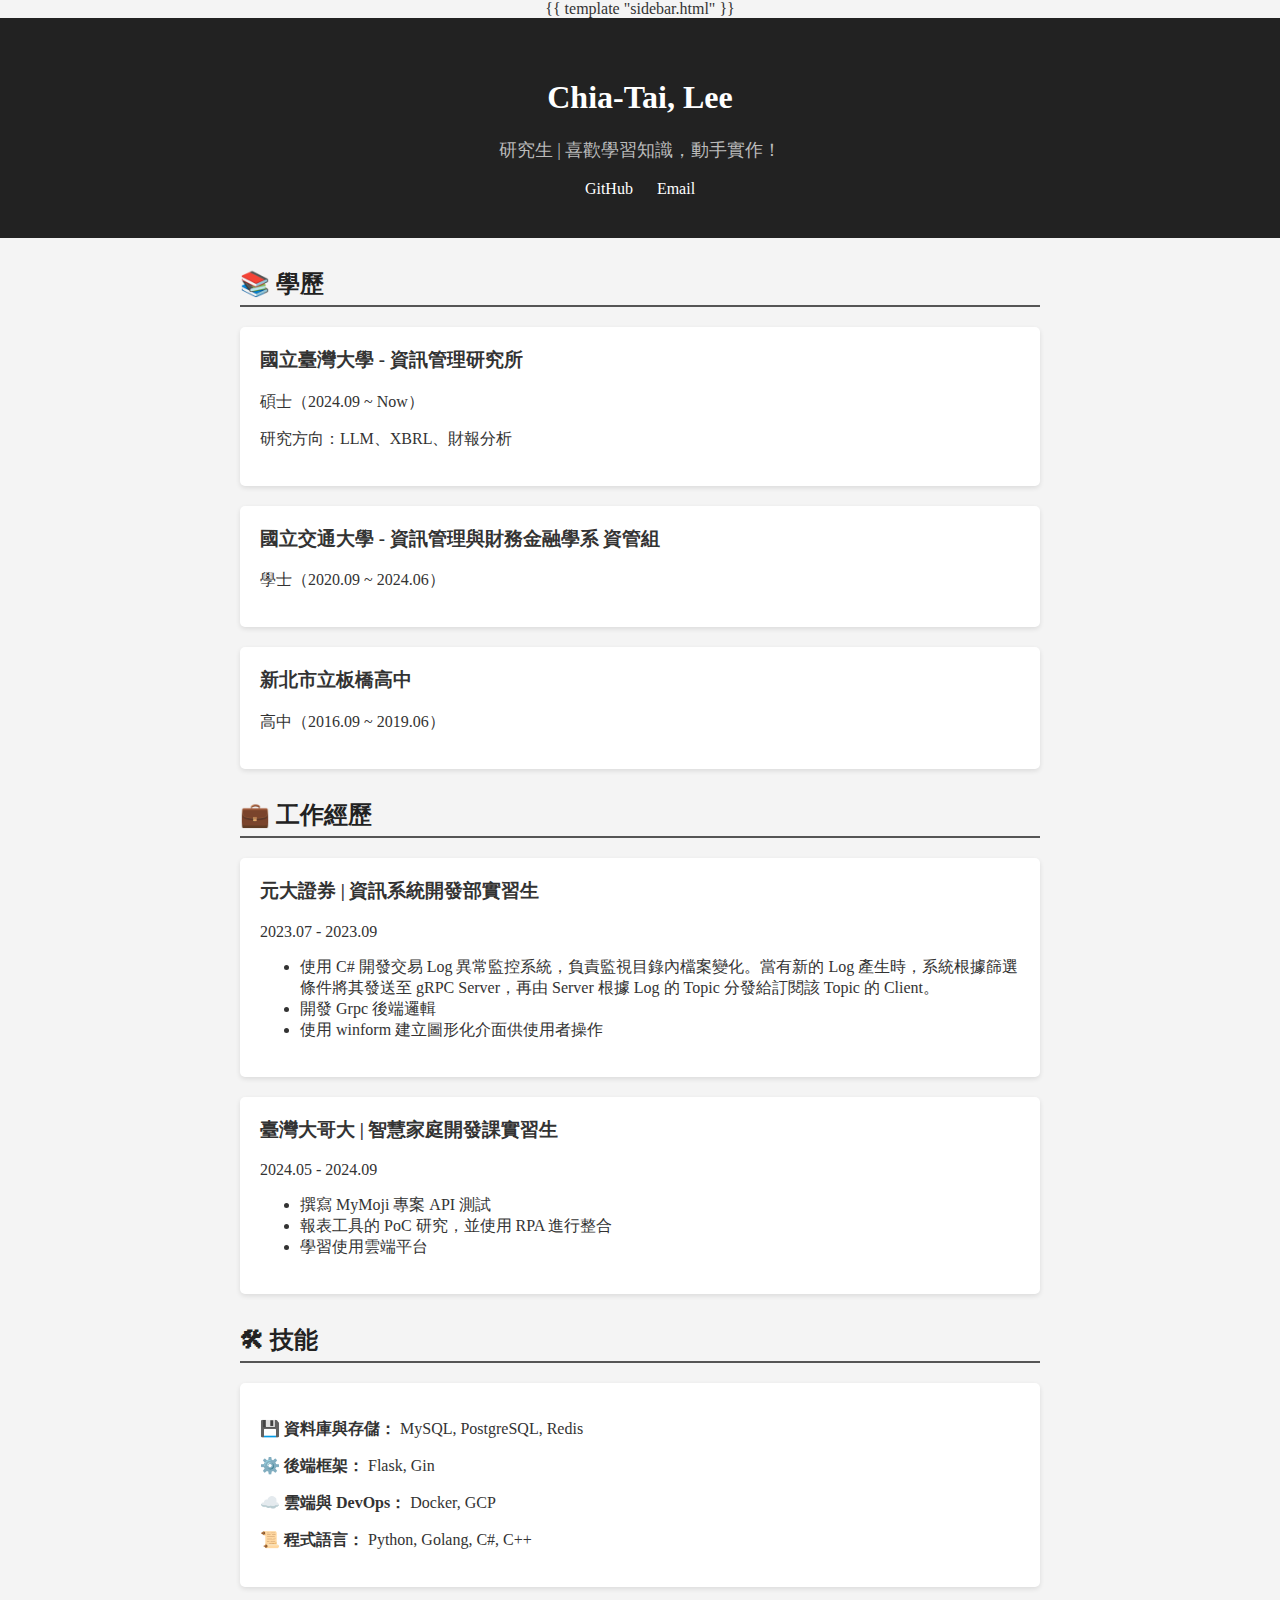
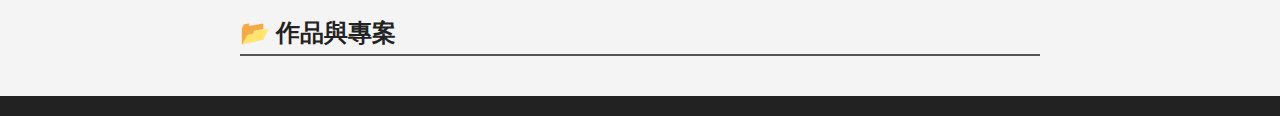
<file: templates/aboutme.html>
<!DOCTYPE html>
<html lang="zh">
<head>
    <meta charset="UTF-8">
    <meta name="viewport" content="width=device-width, initial-scale=1.0">
    <!-- CSS start-->
    <link rel="stylesheet" href="/static/css/aboutme.css">
    <link rel="stylesheet" href="/static/css/force_hamburger.css">
    <!-- CSS end-->
     <!-- Google font start-->
     <link rel="preconnect" href="https://fonts.googleapis.com">
     <link rel="preconnect" href="https://fonts.gstatic.com" crossorigin>
     <link href="https://fonts.googleapis.com/css2?family=Reddit+Mono:wght@200..900&display=swap" rel="stylesheet">
     <!-- Google font end-->
    <title>About me</title>
    <!-- Icon start -->
     <link rel="shortcut icon" href="/static/favicon.ico">
    <!-- Icon end -->
</head>
<body>

    <nav>
        {{ template "sidebar.html" }}
    </nav>

    <header>
        <h1>Chia-Tai, Lee</h1>
        <p class="subtitle">研究生 | 喜歡學習知識，動手實作！</p>
        <div class="social-links">
            <a href="https://github.com/CT-12" target="_blank">GitHub</a>
            <!-- <a href="https://linkedin.com/in/yourname" target="_blank">LinkedIn</a> -->
            <a href="mailto:ctlee.8912@gmail.com">Email</a>
        </div>
    </header>

    <section class="container">
        <h2>📚 學歷</h2>
        <div class="card">
            <h3>國立臺灣大學 - 資訊管理研究所</h3>
            <p>碩士（2024.09 ~ Now）</p>
            <p>研究方向：LLM、XBRL、財報分析</p>
        </div>
        <div class="card">
            <h3>國立交通大學 - 資訊管理與財務金融學系 資管組</h3>
            <p>學士（2020.09 ~ 2024.06）</p>
        </div>
        <div class="card">
            <h3>新北市立板橋高中</h3>
            <p>高中（2016.09 ~ 2019.06）</p>
        </div>
    </section>

    <section class="container">
        <h2>💼 工作經歷</h2>
        <div class="card">
            <h3>元大證券 | 資訊系統開發部實習生</h3>
            <p>2023.07 - 2023.09</p>
            <ul>
                <li>使用 C# 開發交易 Log 異常監控系統，負責監視目錄內檔案變化。當有新的 Log 產生時，系統根據篩選條件將其發送至 gRPC Server，再由 Server 根據 Log 的 Topic 分發給訂閱該 Topic 的 Client。</li>
                <li>開發 Grpc 後端邏輯</li>
                <li>使用 winform 建立圖形化介面供使用者操作</li>
            </ul>
        </div>
        <div class="card">
            <h3>臺灣大哥大 | 智慧家庭開發課實習生</h3>
            <p>2024.05 - 2024.09</p>
            <ul>
                <li>撰寫 MyMoji 專案 API 測試</li>
                <li>報表工具的 PoC 研究，並使用 RPA 進行整合</li>    
                <li>學習使用雲端平台</li>
            </ul>
        </div>
    </section>

    <section class="container">
        <h2>🛠 技能</h2>
        <div class="card">
            <p><strong>💾 資料庫與存儲：</strong> MySQL, PostgreSQL, Redis</p>
            <p><strong>⚙️ 後端框架：</strong> Flask, Gin</p>
            <p><strong>☁️ 雲端與 DevOps：</strong> Docker, GCP</p>
            <p><strong>📜 程式語言：</strong> Python, Golang, C#, C++</p>
        </div>
    </section>

    <section class="container">
        <h2>📂 作品與專案</h2>
        <!-- <div class="card">
            <h3><a href="https://github.com/yourproject" target="_blank">🏆 分散式爬蟲系統</a></h3>
            <p>技術：Python, Scrapy, Kafka, Redis</p>
            <p>- 設計高效能爬蟲架構，實現異步任務處理，提升爬取速度 5 倍</p>
            <p>- 透過 Kafka 與 Redis 進行分散式併發處理</p>
        </div> -->
    </section>

    <footer>
        <!-- <p>📧 Email: yourname@email.com | 🐙 GitHub: github.com/yourname | 🔗 LinkedIn: linkedin.com/in/yourname</p> -->
    </footer>

</body>
</html>
</file>
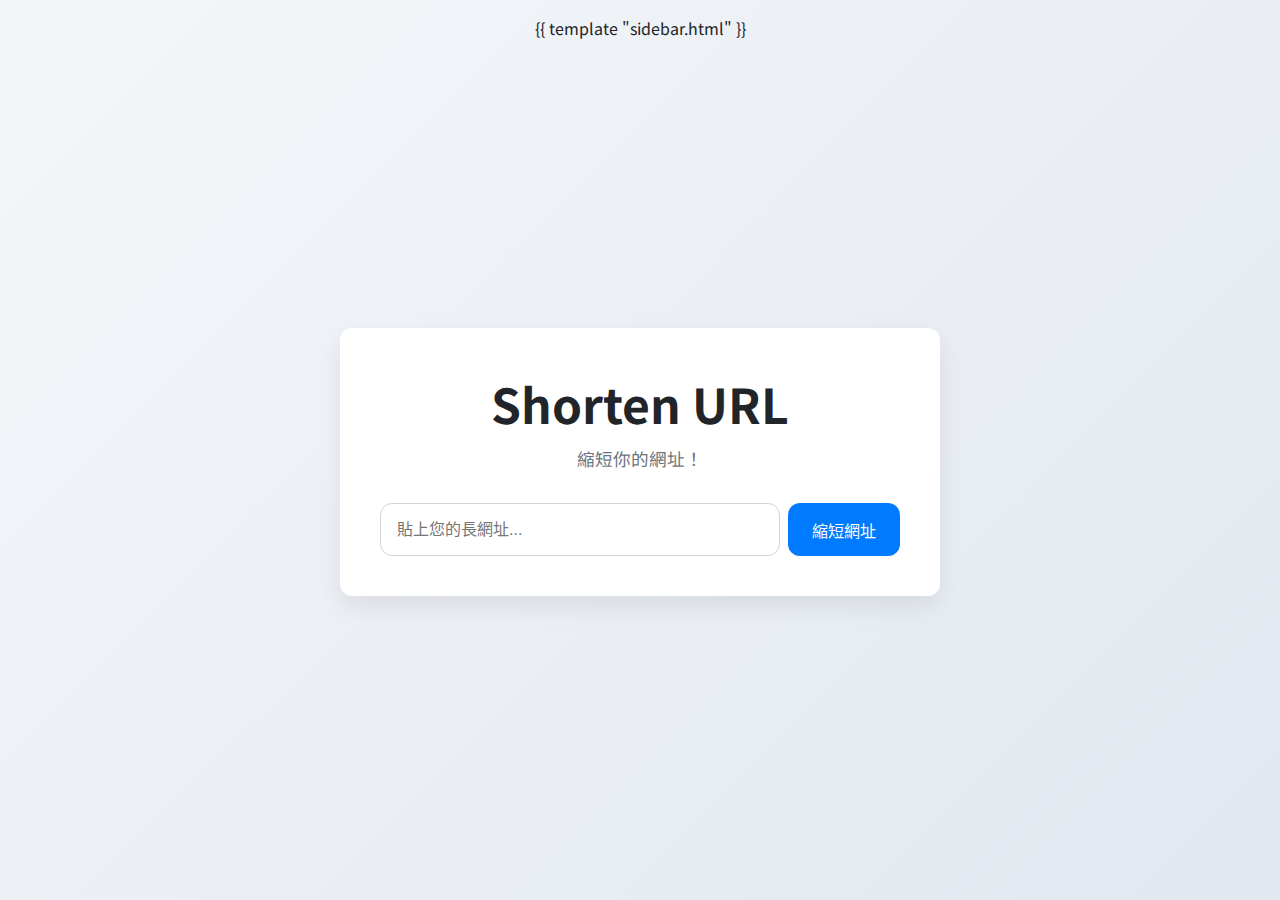
<file: templates/url_shorten/url_shorten.html>
<!DOCTYPE html>
<html lang="zh-TW">
<head>
    <meta charset="UTF-8">
    <meta name="viewport" content="width=device-width, initial-scale=1.0">
    <title>URL Shorten</title>
    <link rel="preconnect" href="https://fonts.googleapis.com">
    <link rel="preconnect" href="https://fonts.gstatic.com" crossorigin>
    <link href="https://fonts.googleapis.com/css2?family=Noto+Sans+TC:wght@400;500;700&display=swap" rel="stylesheet">

    <link rel="stylesheet" href="/static/css/projects/url_shorten/style.css">
    <link rel="stylesheet" href="/static/css/force_hamburger.css">
    <link rel="icon" href="/static/favicon.ico">
</head>
<body>

    {{ template "sidebar.html" }}

    <div class="main-container">
        <div class="shorten-card">
            <header class="card-header">
                <h1>Shorten URL</h1>
                <p class="subtitle">縮短你的網址！</p>
            </header>

            <main class="card-body">
                <div class="input-group">
                    <input type="url" id="longUrl" placeholder="貼上您的長網址..." aria-label="長網址輸入框">
                    <button id="shortenBtn">縮短網址</button>
                </div>

                <div class="result-group hidden" id="result">
                    <input type="text" id="shortUrl" readonly aria-label="短網址結果">
                    <button id="copyBtn">複製</button>
                </div>
            </main>
        </div>
    </div>

</body>
</html>

<script>
    // 這部分只是為了演示效果，並非實際功能
    const shortenBtn = document.getElementById('shortenBtn');
    const copyBtn = document.getElementById('copyBtn');
    const resultGroup = document.getElementById('result');
    const longUrlInput = document.getElementById('longUrl');
    const shortUrlInput = document.getElementById('shortUrl');

    shortenBtn.addEventListener('click', () => {
        if (longUrlInput.value) {

            fetch("/project/url_shorten", {
                method: "POST",
                headers: {
                    "Content-Type": "application/json"
                },
                body: JSON.stringify({
                    long_url: longUrlInput.value,
                })
            })
            .then(response => response.json())
            .then(data => {
                if ("short_url" in data){
                    shortUrlInput.value = data.short_url;
                } else {
                    shortUrlInput.value = "生成短網址失敗";
                }
                resultGroup.classList.remove('hidden');
            })
            .catch(error => {
                console.error('Error:', error);
                alert('縮短網址失敗，請稍後再試。');
            });
        }
    });

    copyBtn.addEventListener('click', () => {
        shortUrlInput.select();
        document.execCommand('copy');
        copyBtn.textContent = '已複製!';
        setTimeout(() => {
            copyBtn.textContent = '複製';
        }, 2000);
    });
</script>
</file>
<file: static/css/aboutme.css>
/* 全域樣式 */
body {
    margin: 0;
    padding: 0;
    background-color: #f4f4f4;
    color: #333;
    text-align: center;
}

/* 標題區 */
header {
    background-color: #222;
    color: white;
    padding: 40px;
}

.subtitle {
    font-size: 18px;
    color: #bbb;
}

/* 社交連結 */
.social-links {
    margin-top: 10px;
}

.social-links a {
    color: white;
    margin: 0 10px;
    text-decoration: none;
    font-size: 16px;
}

.social-links a:hover {
    text-decoration: underline;
}

/* 內容區 */
.container {
    max-width: 800px;
    margin: 30px auto;
    text-align: left;
}

h2 {
    color: #222;
    border-bottom: 2px solid #555;
    padding-bottom: 5px;
}

.card {
    background: white;
    padding: 20px;
    border-radius: 5px;
    box-shadow: 0 2px 5px rgba(0, 0, 0, 0.1);
    margin-top: 20px;
}

.card h3 {
    margin-top: 0;
}

/* 連結樣式 */
a {
    color: #0077cc;
    text-decoration: none;
}

a:hover {
    text-decoration: underline;
}

/* 頁腳 */
footer {
    background-color: #222;
    color: white;
    text-align: center;
    padding: 10px;
    margin-top: 40px;
}
</file>
<file: static/css/force_hamburger.css>
/* 
這個檔案是用來強制啟用漢堡選單的，不論螢幕大小
一般只有在手機版螢幕大小才會有漢堡選單，但有歇頁面想要不論螢幕大小都顯示漢堡選單

這個檔案請搭配 {{ template "sidebar.html" }} 一起服用

E.g. XXX.html

<head>
    <link rel="stylesheet" href="/static/css/force_hamburger.css">
</head>
<body>
    {{ template "sidebar.html" }}
</body>
*/


/* 為了讓 sidebar 在 article page 內不管什麼螢幕大小都能夠縮成漢堡 */
/* 初始狀態：隱藏且完全不佔空間 */
.sidebar {
    position: fixed !important;
    top: 0;
    left: 0;
    width: 250px; /* 側邊欄寬度 */
    height: 100vh; /* 滿版高度 */
    background: #f5f5fa; /* 背景色，可自行調整 */
    box-shadow: 2px 0 10px rgba(0, 0, 0, 0.1); /* 添加陰影 */

    display: flex;
    flex-direction: column;
    padding: 20px;
    gap: 50px; /* 元素之間的間距 */
    
    /* 初始狀態：完全隱藏 */
    opacity: 0;
    transform: translateX(-100%);
    transition: opacity 0.5s ease, transform 0.5s ease;
    
    /* 讓它在畫面外不佔空間 */
    pointer-events: none;
}

/* 點擊後的狀態：緩慢滑入 */
.sidebar.active {
    opacity: 1;
    transform: translateX(0);
    pointer-events: auto; /* 啟用點擊事件 */
}

.hamburger {
    position: fixed !important;
    top: 20px !important;
    left: 20px !important;
    width: 50px !important;
    height: 50px !important;
    background: rgba(0, 0, 0, 0.3) !important; /* 半透明黑色背景 */
    border-radius: 10px !important;
    display: flex !important;
    flex-direction: column !important;
    justify-content: center !important;
    align-items: center !important;
    gap: 8px !important; /* 漢堡線條間距 */
    cursor: pointer !important;
    z-index: 1000 !important; /* 確保顯示在最上方 */
    transition: background 0.3s ease, transform 0.2s !important;
}
</file>
<file: static/css/projects/url_shorten/style.css>
:root {
    --primary-color: #007BFF;
    --primary-hover-color: #0056b3;
    --background-gradient-start: #f4f6f9;
    --background-gradient-end: #e2e8f0;
    --card-background: #ffffff;
    --text-primary: #212529;
    --text-secondary: #6c757d;
    --border-color: #ced4da;
    --border-radius: 12px;
    --box-shadow: 0 10px 25px rgba(0, 0, 0, 0.08);
    --font-family: 'Noto Sans TC', sans-serif;
}

* {
    box-sizing: border-box;
    margin: 0;
    padding: 0;
}

html, body {
    height: 100%;
}

body {
    font-family: var(--font-family);
    background: linear-gradient(135deg, var(--background-gradient-start), var(--background-gradient-end));
    color: var(--text-primary);
    display: flex;
    flex-direction: column;
    justify-content: center;
    align-items: center;
    padding: 1rem;
}

.main-container {
    flex-grow: 1;
    display: flex;
    justify-content: center;
    align-items: center;
    width: 100%;
}

.shorten-card {
    background-color: var(--card-background);
    border-radius: var(--border-radius);
    box-shadow: var(--box-shadow);
    padding: 2.5rem;
    width: 100%;
    max-width: 600px;
    transition: transform 0.3s ease, box-shadow 0.3s ease;
}

.shorten-card:hover {
    transform: translateY(-5px);
    box-shadow: 0 15px 35px rgba(0, 0, 0, 0.1);
}

.card-header {
    text-align: center;
    margin-bottom: 2rem;
}

.card-header h1 {
    font-size: 3rem;
    font-weight: 700;
    color: var(--text-primary);
}

.card-header .subtitle {
    font-size: 1.1rem;
    color: var(--text-secondary);
    margin-top: 0.5rem;
}

.input-group, .result-group {
    display: flex;
    gap: 0.5rem;
}

#longUrl, #shortUrl {
    flex-grow: 1;
    padding: 0.9rem 1rem;
    font-size: 1rem;
    border: 1px solid var(--border-color);
    border-radius: var(--border-radius);
    transition: border-color 0.2s ease, box-shadow 0.2s ease;
    min-width: 0; /* Fix for flexbox overflow issue */
}

#longUrl:focus, #shortUrl:focus {
    outline: none;
    border-color: var(--primary-color);
    box-shadow: 0 0 0 3px rgba(0, 123, 255, 0.15);
}

button {
    padding: 0.9rem 1.5rem;
    font-size: 1rem;
    font-weight: 500;
    color: #fff;
    background-color: var(--primary-color);
    border: none;
    border-radius: var(--border-radius);
    cursor: pointer;
    transition: background-color 0.2s ease, transform 0.1s ease;
    white-space: nowrap;
}

button:hover {
    background-color: var(--primary-hover-color);
}

button:active {
    transform: scale(0.98);
}

#copyBtn {
    background-color: #28a745;
}

#copyBtn:hover {
    background-color: #218838;
}

.result-group {
    margin-top: 1.5rem;
}

.hidden {
    display: none;
}

.page-footer {
    text-align: center;
    padding: 1.5rem 0;
    color: var(--text-secondary);
    font-size: 0.9rem;
}

/* Responsive Design */
@media (max-width: 640px) {
    .shorten-card {
        padding: 2rem 1.5rem;
    }

    .card-header h1 {
        font-size: 2.5rem;
    }

    .card-header .subtitle {
        font-size: 1rem;
    }

    .input-group {
        flex-direction: column;
        gap: 1rem;
    }

    .result-group {
        flex-direction: row; /* Keep result horizontal */
    }

    button {
        width: 100%;
    }

    #copyBtn {
        width: auto;
        padding: 0.9rem 1rem;
    }
}
</file>
